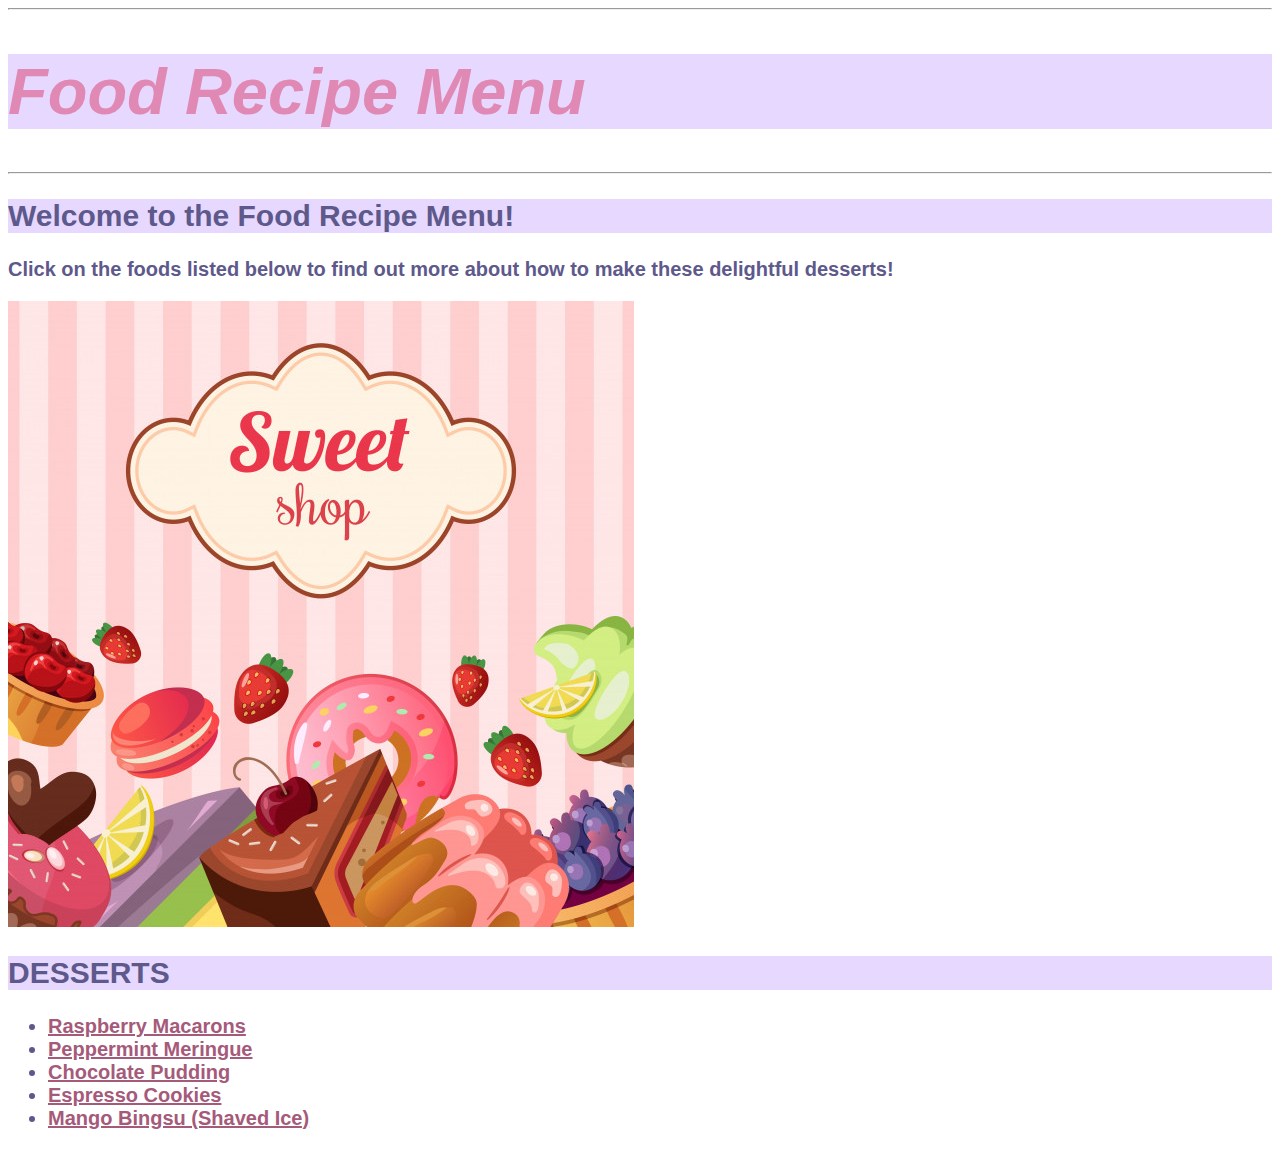
<file: index.html>
<!DOCTYPE html>
<html lang="en">
  <head>
    <meta charset="UTF-8" />
    <meta http-equiv="X-UA-Compatible" content="IE=edge" />
    <meta name="viewport" content="width=device-width, initial-scale=1.0" />
    <title>Menu Page</title>
    <link rel="stylesheet" href="Styling.css" />
  </head>
  <body>
    <hr />
    <h1>Food Recipe Menu</h1>
    <hr />
    <h2>Welcome to the Food Recipe Menu!</h2>
    <p class="Menu">
      Click on the foods listed below to find out more about how to make these
      delightful desserts!
    </p>
    <img class="" src="SweetShop.png" alt="DessertShop Image" />
    <h2>DESSERTS</h2>
    <ul class="All">
      <li><a href="RSPMCA.html"> Raspberry Macarons </a></li>
      <li><a href="PPM.html"> Peppermint Meringue </a></li>
      <li><a href="CHPD.html"> Chocolate Pudding </a></li>
      <li><a href="ESPC.html"> Espresso Cookies </a></li>
      <li><a href="BNGSU.html"> Mango Bingsu (Shaved Ice) </a></li>
    </ul>
  </body>
</html>
</file>
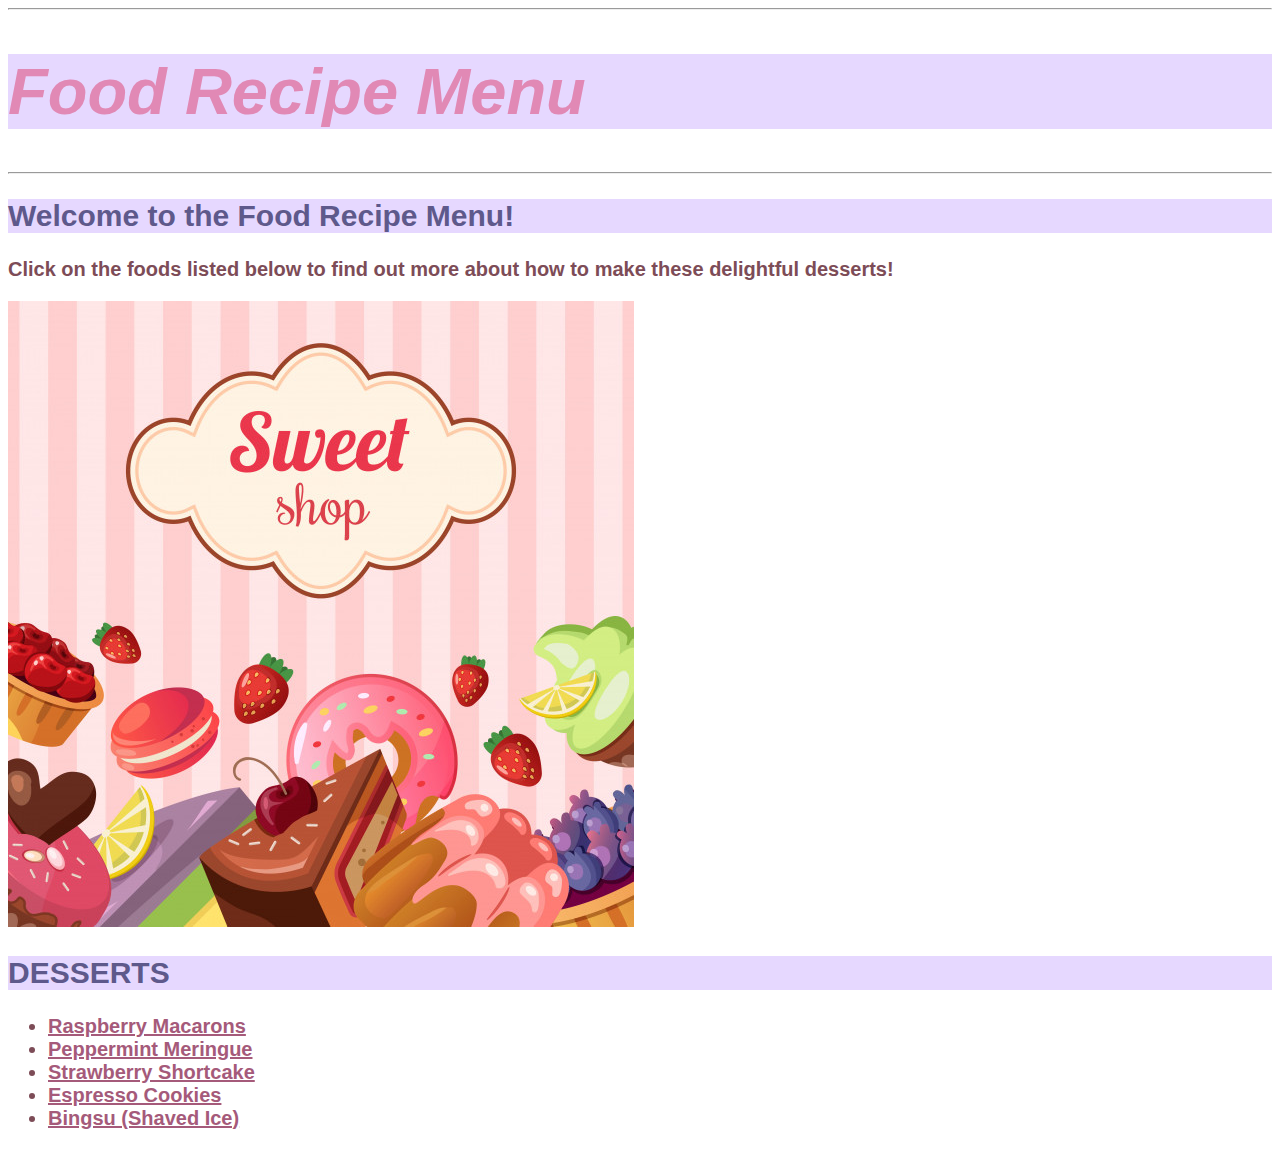
<file: !StartingPage.html>
<!DOCTYPE html>
<html lang="en">
  <head>
    <meta charset="UTF-8" />
    <meta http-equiv="X-UA-Compatible" content="IE=edge" />
    <meta name="viewport" content="width=device-width, initial-scale=1.0" />
    <title>Menu Page</title>
    <link rel="stylesheet" href="Styling.css" />
  </head>
  <body>
    <hr />
    <h1>Food Recipe Menu</h1>
    <hr />
    <h2>Welcome to the Food Recipe Menu!</h2>
    <p class="RegularFont">
      Click on the foods listed below to find out more about how to make these
      delightful desserts!
    </p>
    <img class="" src="SweetShop.png" alt="DessertShop Image" />
    <h2>DESSERTS</h2>
    <ul>
      <li><a href="RSPMCA.html"> Raspberry Macarons </a></li>
      <li><a href="PPM.html"> Peppermint Meringue </a></li>
      <li><a href="STSC.html"> Strawberry Shortcake </a></li>
      <li><a href="ESPC.html"> Espresso Cookies </a></li>
      <li><a href="BNGSU.html"> Bingsu (Shaved Ice) </a></li>
    </ul>
  </body>
</html>
</file>
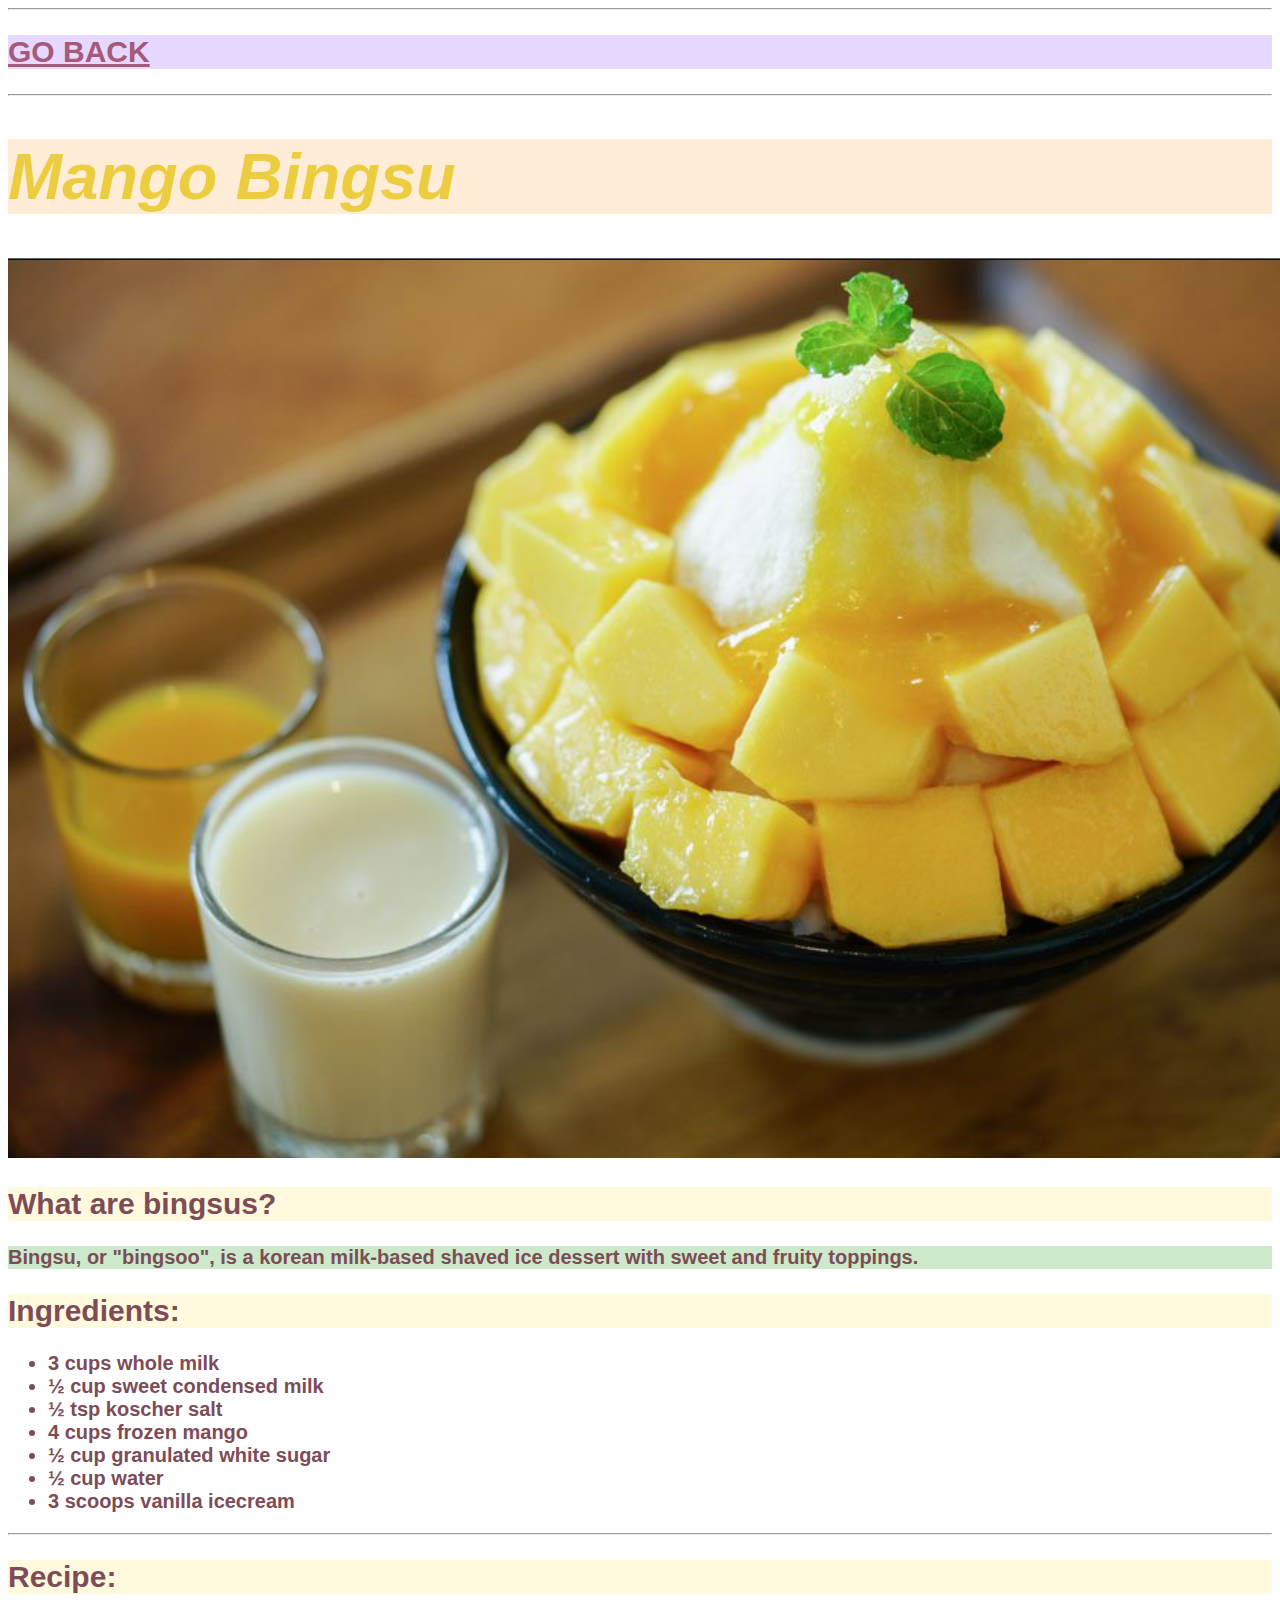
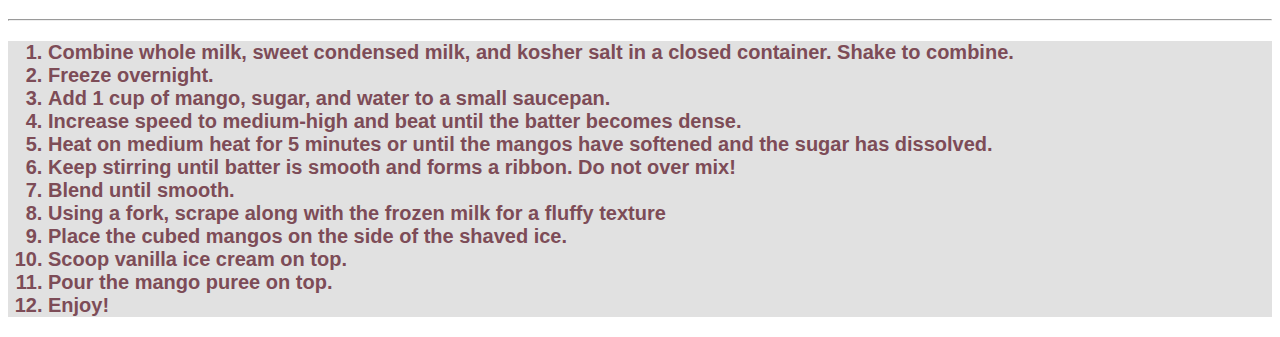
<file: BNGSU.html>
<!DOCTYPE html>
<html lang="en">
  <head>
    <meta charset="UTF-8" />
    <meta http-equiv="X-UA-Compatible" content="IE=edge" />
    <meta name="viewport" content="width=device-width, initial-scale=1.0" />
    <title>Mango Bingsu Recipe</title>
    <link rel="stylesheet" href="Styling.css" />
    <body>
      <hr />
      <h2><a class="Back" href="index.html"> GO BACK </a></h2>
      <hr />
      <h1 class="Bsu">Mango Bingsu</h1>
      <img src="MangoBingsu.png" alt="Mango Bingsu Picture" />
      <h2 class="Bsu">What are bingsus?</h2>
      <p class="Bisu">
        Bingsu, or "bingsoo", is a korean milk-based shaved ice dessert with sweet and fruity toppings.
      </p>
      <h2 class="Bsu">Ingredients:</h2>
      <ul>
        <li>3 cups whole milk </li>
        <li>½ cup sweet condensed milk </li>
        <li>½ tsp koscher salt </li>
        <li>4 cups frozen mango </li>
        <li>½ cup granulated white sugar </li>
        <li>½ cup water </li>
        <li>3 scoops vanilla icecream </li>
      </ul>
      <hr />
      <h2 class="Bsu">Recipe:</h2>
      <hr />
      <ol class="Rasp">
        <li>Combine whole milk, sweet condensed milk, and kosher salt in a closed container. Shake to combine. </li>
        <li>
          Freeze overnight.
        </li>
        <li>
          Add 1 cup of mango, sugar, and water to a small saucepan.
        </li>
        <li>
          Increase speed to medium-high and beat until the batter becomes dense.
        </li>
        <li>Heat on medium heat for 5 minutes or until the mangos have softened and the sugar has dissolved. </li>
        <li>
          Keep stirring until batter is smooth and forms a ribbon. Do not over
          mix!
        </li>
        <li>Blend until smooth. </li>
        <li>
          Using a fork, scrape along with the frozen milk for a fluffy texture
        </li>
        <li>Place the cubed mangos on the side of the shaved ice. </li>
        <li>
          Scoop vanilla ice cream on top.
        </li>
        <li>Pour the mango puree on top.</li>
        <li>
          Enjoy!
        </li>
      </ol>
    </body>
  </html>
</file>
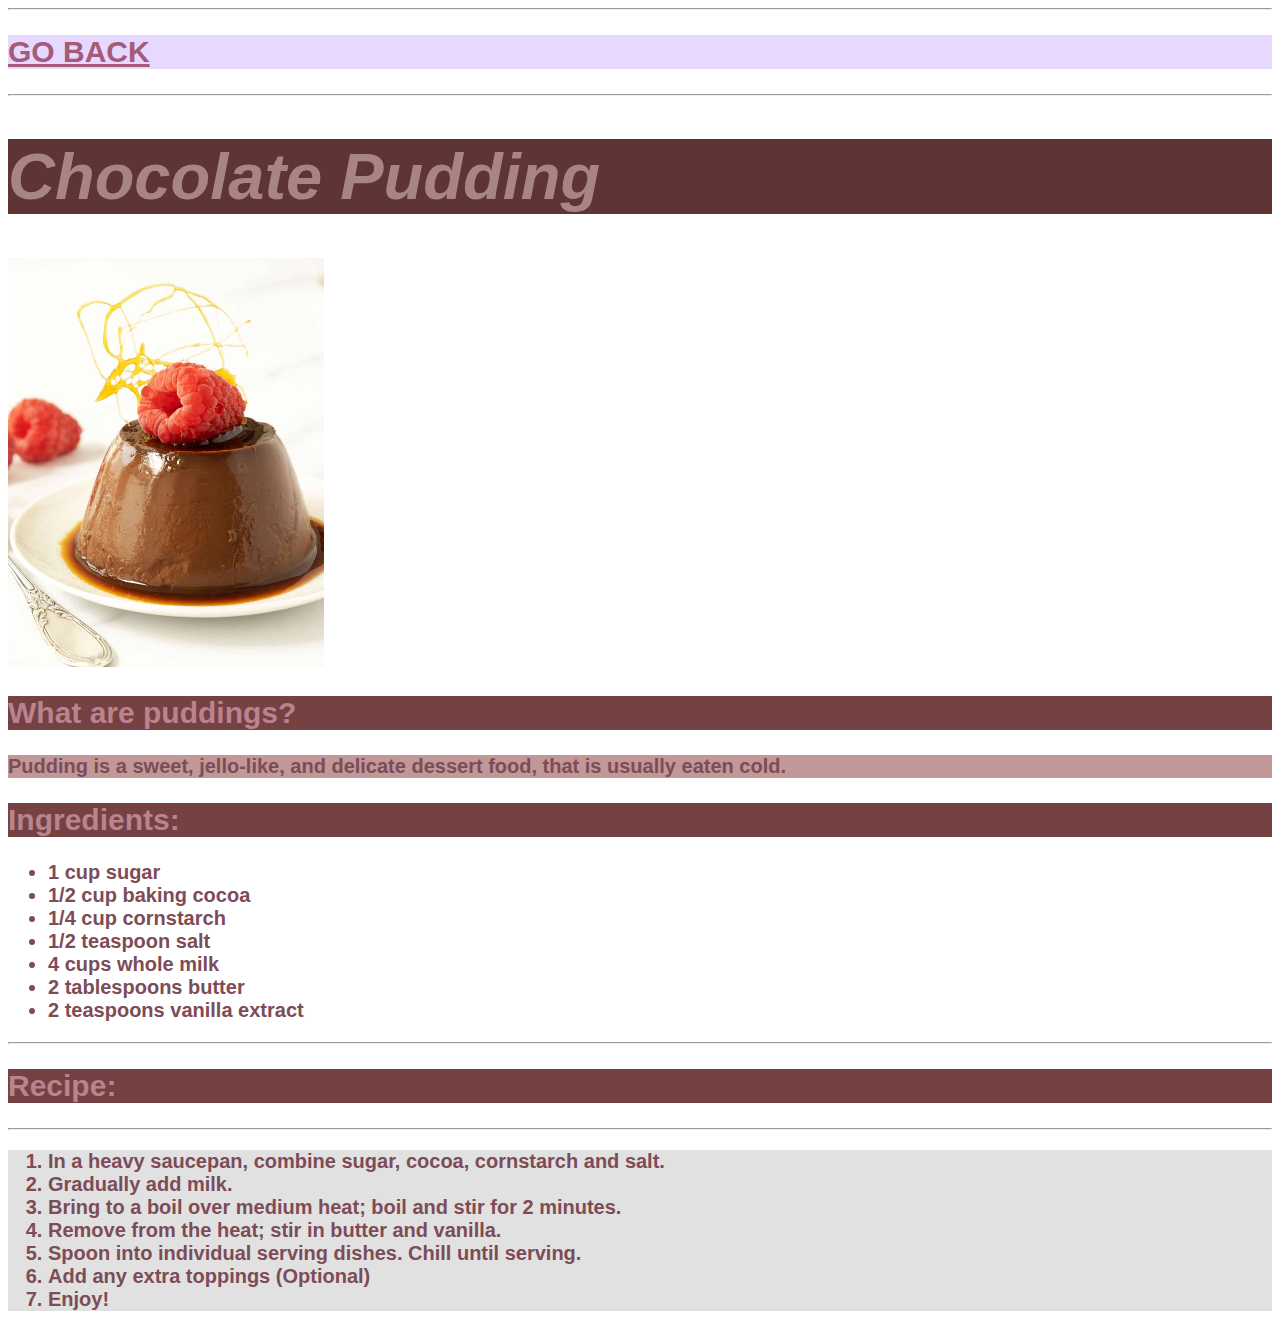
<file: CHPD.html>
<!DOCTYPE html>
<html lang="en">
  <head>
    <meta charset="UTF-8" />
    <meta http-equiv="X-UA-Compatible" content="IE=edge" />
    <meta name="viewport" content="width=device-width, initial-scale=1.0" />
    <title>Strawberry Shortcake Recipe</title>
    <link rel="stylesheet" href="Styling.css" />
  </head>
  <body>
    <hr />
    <h2><a class="Back" href="index.html"> GO BACK </a></h2>
    <hr />
    <h1 class="Pud">Chocolate Pudding</h1>
    <img src="Pudding.png" alt="Chocolate Pudding Image" />
    <h2 class="Pud">What are puddings?</h2>
    <p class="Pud">
      Pudding is a sweet, jello-like, and delicate dessert food, that is usually
      eaten cold.
    </p>
    <h2 class="Pud">Ingredients:</h2>
    <ul>
      <li>1 cup sugar</li>
      <li>1/2 cup baking cocoa</li>
      <li>1/4 cup cornstarch</li>
      <li>1/2 teaspoon salt</li>
      <li>4 cups whole milk</li>
      <li>2 tablespoons butter</li>
      <li>2 teaspoons vanilla extract</li>
    </ul>
    <hr />
    <h2 class="Pud">Recipe:</h2>
    <hr />
    <ol class="Pud">
      <li>In a heavy saucepan, combine sugar, cocoa, cornstarch and salt.</li>
      <li>Gradually add milk.</li>
      <li>Bring to a boil over medium heat; boil and stir for 2 minutes.</li>
      <li>Remove from the heat; stir in butter and vanilla.</li>
      <li>Spoon into individual serving dishes. Chill until serving.</li>
      <li>Add any extra toppings (Optional)</li>
      <li>Enjoy!</li>
    </ol>
  </body>
</html>
</file>
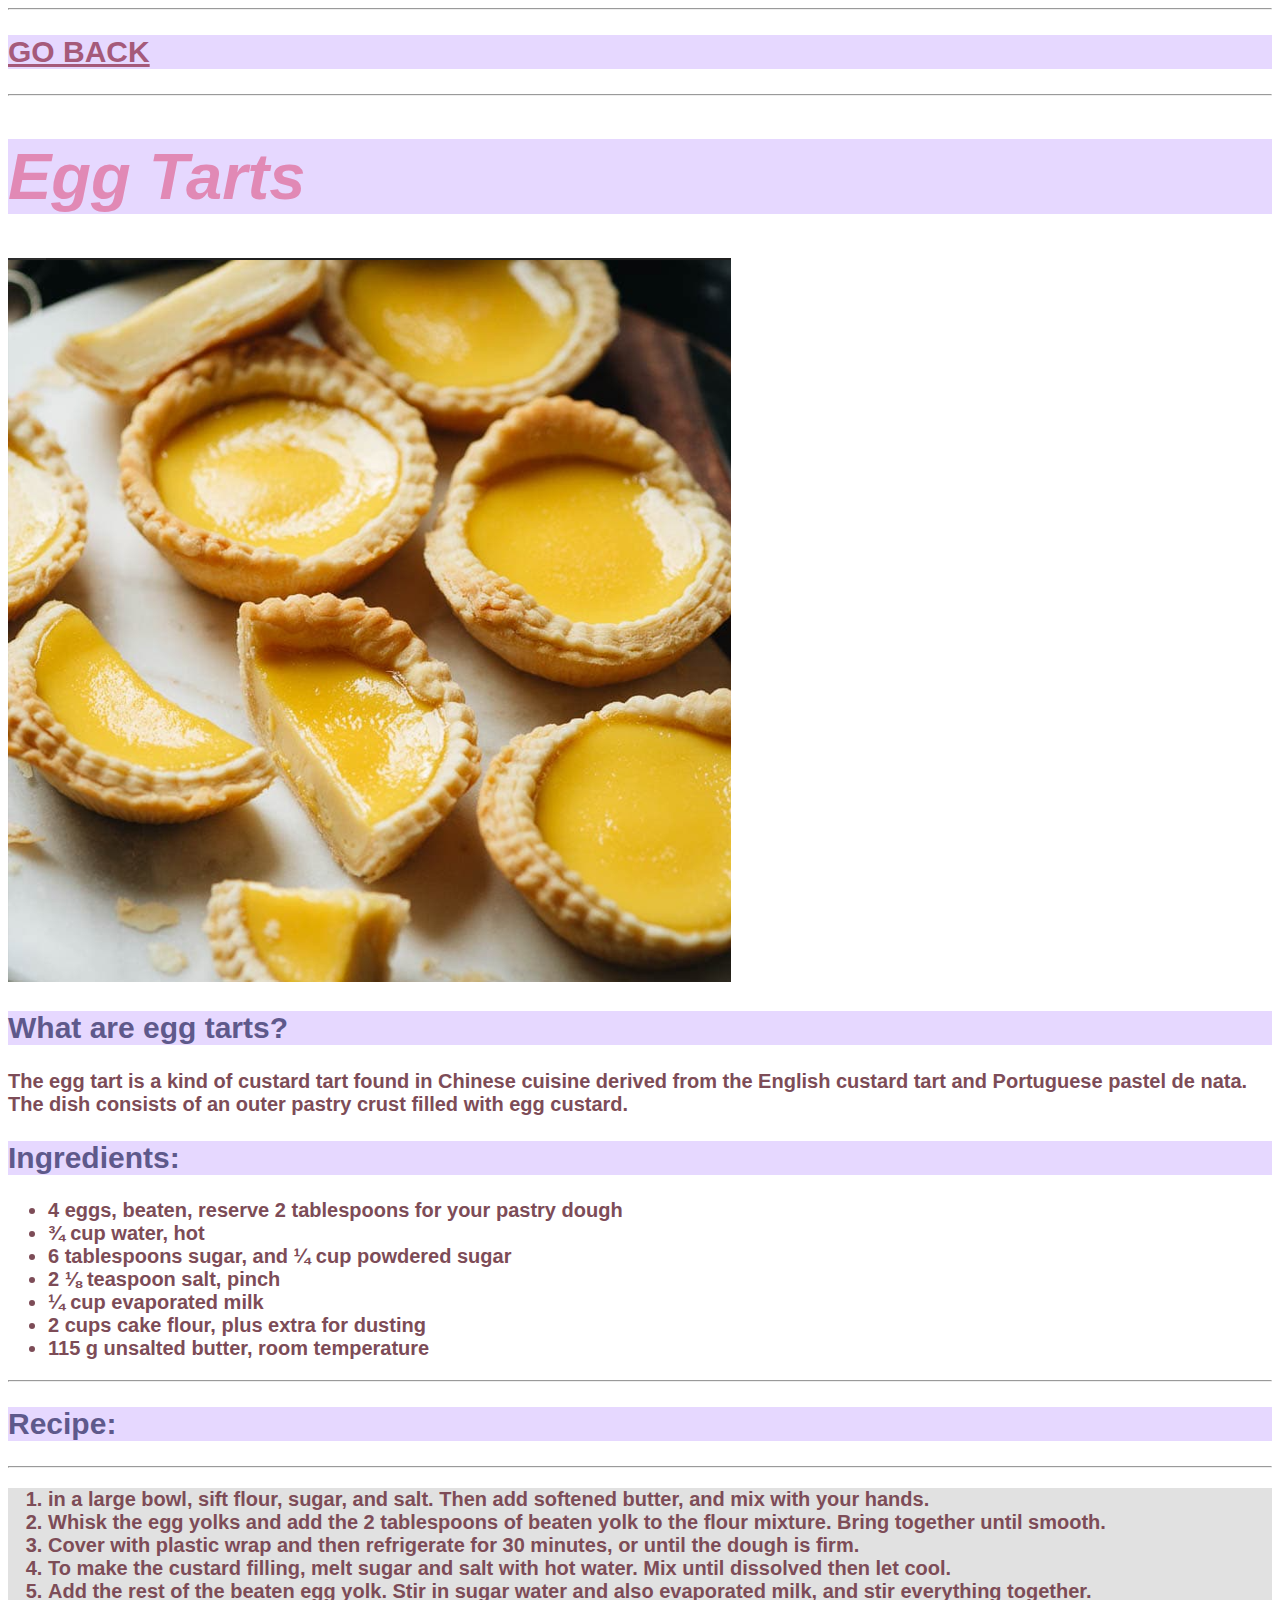
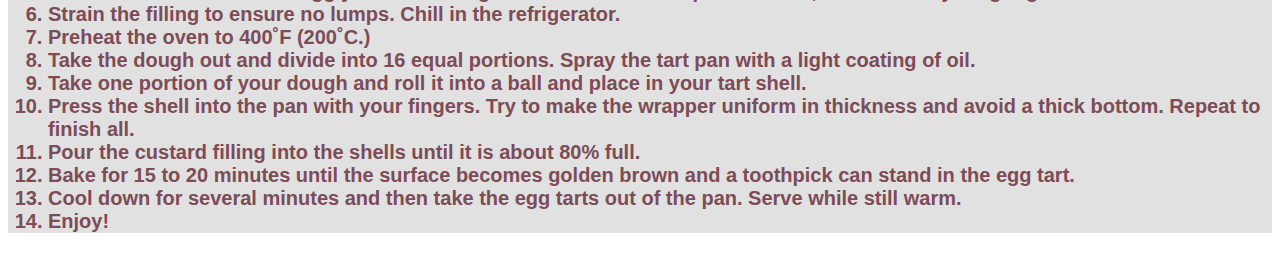
<file: EGG.html>
<!DOCTYPE html>
<html lang="en">
  <head>
    <meta charset="UTF-8" />
    <meta http-equiv="X-UA-Compatible" content="IE=edge" />
    <meta name="viewport" content="width=device-width, initial-scale=1.0" />
    <title>Egg Tarts Recipe</title>
    <link rel="stylesheet" href="Styling.css" />
  </head>
  <body>
    <hr />
    <h2><a class="Back" href="index.html"> GO BACK </a></h2>
    <hr />
    <h1 class="Egg">Egg Tarts</h1>
    <img src="EggTrats.png" alt="Egg Tarts Image" />
    <h2 class="Egg">What are egg tarts?</h2>
    <p class="Egg">
      The egg tart is a kind of custard tart found in Chinese cuisine derived
      from the English custard tart and Portuguese pastel de nata. The dish
      consists of an outer pastry crust filled with egg custard.
    </p>
    <h2 class="Egg">Ingredients:</h2>
    <ul>
      <li>4 eggs, beaten, reserve 2 tablespoons for your pastry dough</li>
      <li>¾ cup water, hot</li>
      <li>6 tablespoons sugar, and ¼ cup powdered sugar</li>
      <li>2 ⅛ teaspoon salt, pinch</li>
      <li>¼ cup evaporated milk</li>
      <li>2 cups cake flour, plus extra for dusting</li>
      <li>115 g unsalted butter, room temperature</li>
    </ul>
    <hr />
    <h2 class="Egg">Recipe:</h2>
    <hr />
    <ol class="Egg">
      <li>
        in a large bowl, sift flour, sugar, and salt. Then add softened butter,
        and mix with your hands.
      </li>
      <li>
        Whisk the egg yolks and add the 2 tablespoons of beaten yolk to the
        flour mixture. Bring together until smooth.
      </li>
      <li>
        Cover with plastic wrap and then refrigerate for 30 minutes, or until
        the dough is firm.
      </li>
      <li>
        To make the custard filling, melt sugar and salt with hot water. Mix
        until dissolved then let cool.
      </li>
      <li>
        Add the rest of the beaten egg yolk. Stir in sugar water and also
        evaporated milk, and stir everything together.
      </li>
      <li>Strain the filling to ensure no lumps. Chill in the refrigerator.</li>
      <li>Preheat the oven to 400˚F (200˚C.)</li>
      <li>
        Take the dough out and divide into 16 equal portions. Spray the tart pan
        with a light coating of oil.
      </li>
      <li>
        Take one portion of your dough and roll it into a ball and place in your
        tart shell.
      </li>
      <li>
        Press the shell into the pan with your fingers. Try to make the wrapper
        uniform in thickness and avoid a thick bottom. Repeat to finish all.
      </li>
      <li>
        Pour the custard filling into the shells until it is about 80% full.
      </li>
      <li>
        Bake for 15 to 20 minutes until the surface becomes golden brown and a
        toothpick can stand in the egg tart.
      </li>
      <li>
        Cool down for several minutes and then take the egg tarts out of the
        pan. Serve while still warm.
      </li>
      <li>Enjoy!</li>
    </ol>
  </body>
</html>
</file>
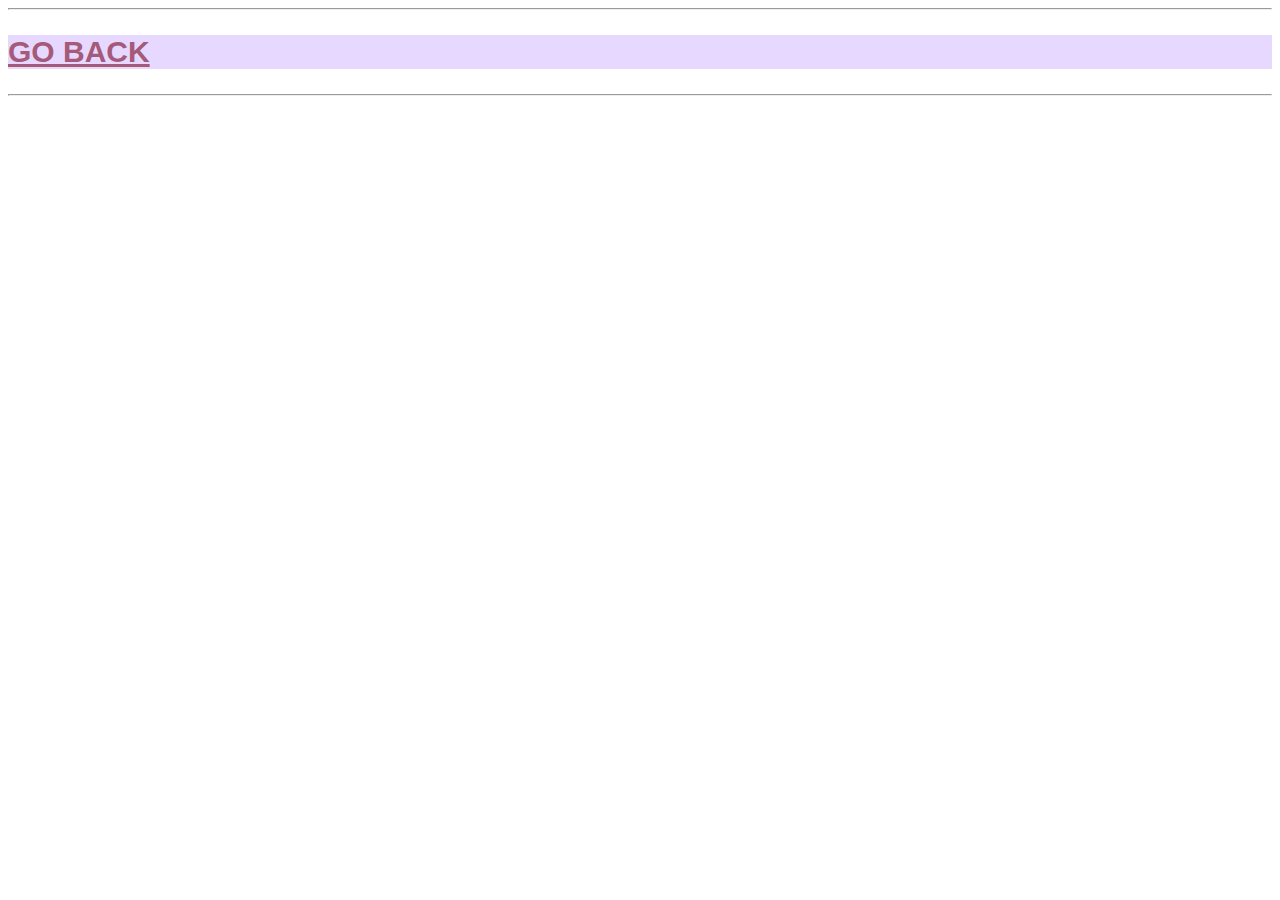
<file: ESPC.html>
<!DOCTYPE html>
<html lang="en">
  <head>
    <meta charset="UTF-8" />
    <meta http-equiv="X-UA-Compatible" content="IE=edge" />
    <meta name="viewport" content="width=device-width, initial-scale=1.0" />
    <title>Espresso Cookies Recipe</title>
    <link rel="stylesheet" href="Styling.css" />
  </head>
  <body>
    <hr />
    <h2><a class="Back" href="index.html"> GO BACK </a></h2>
    <hr />
  </body>
</html>
</file>
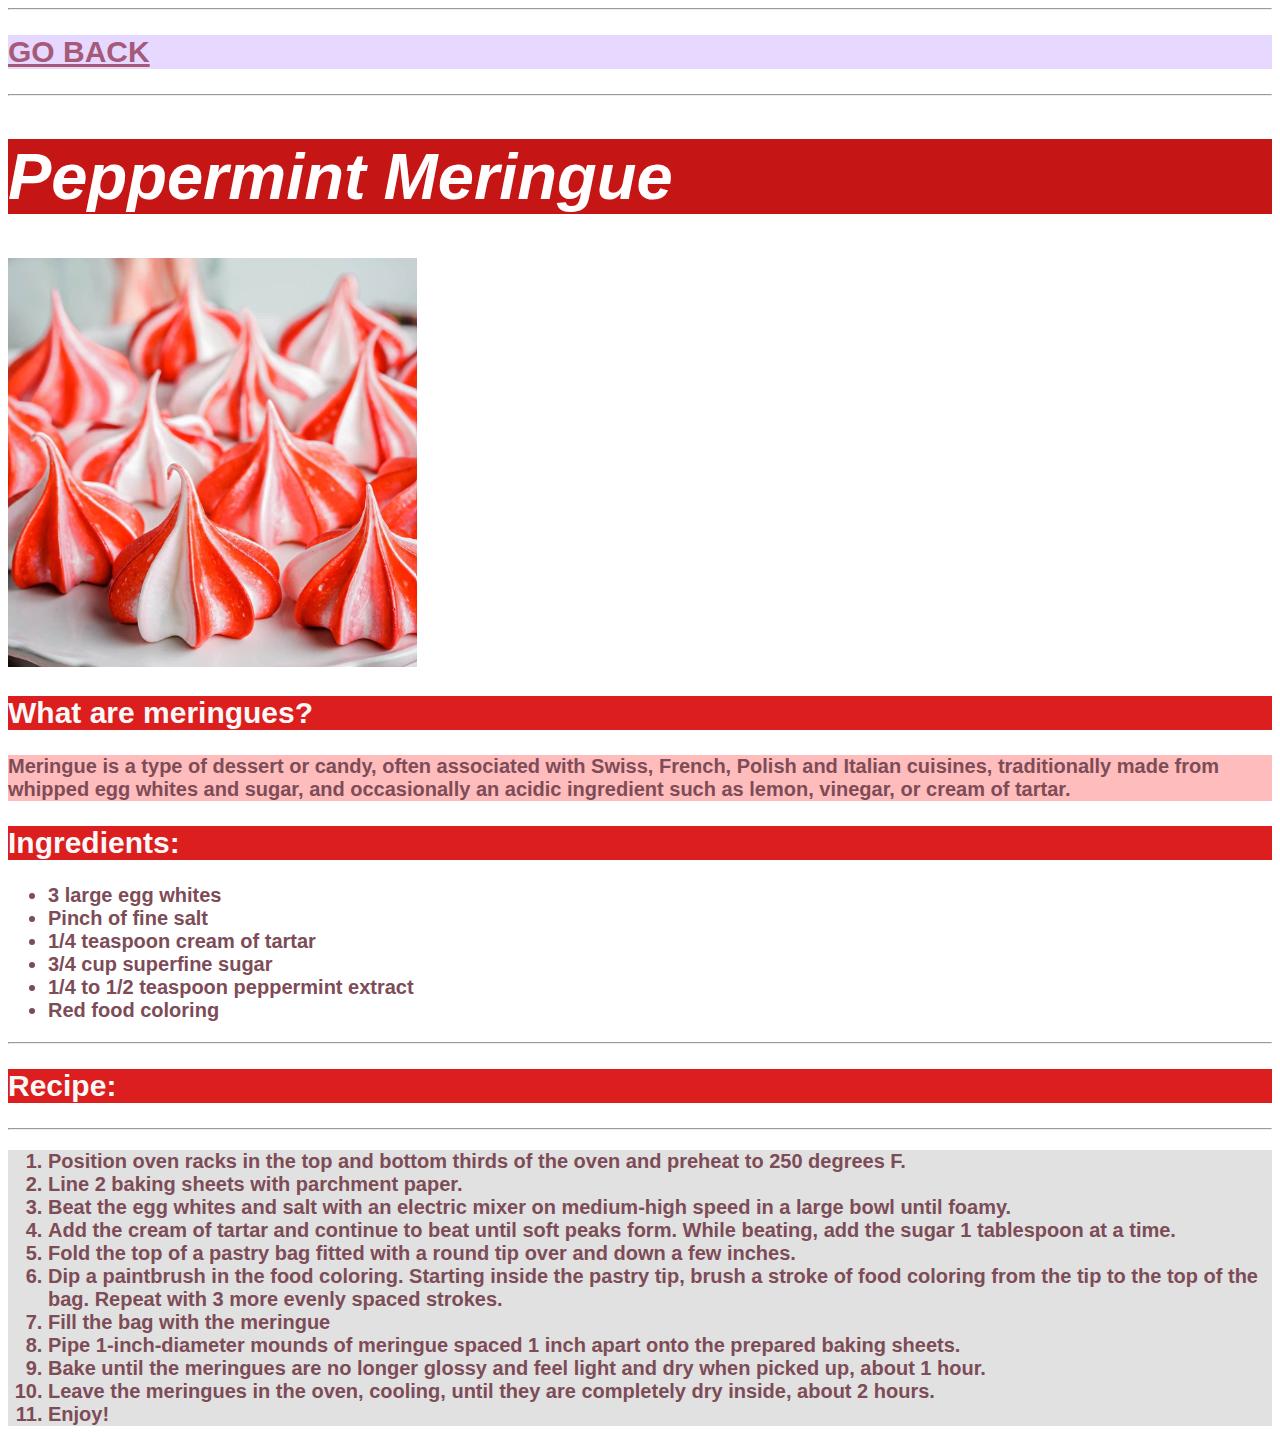
<file: PPM.html>
<!DOCTYPE html>
<html lang="en">
  <head>
    <meta charset="UTF-8" />
    <meta http-equiv="X-UA-Compatible" content="IE=edge" />
    <meta name="viewport" content="width=device-width, initial-scale=1.0" />
    <title>Peppermint Meringue Recipe</title>
    <link rel="stylesheet" href="Styling.css" />
  </head>
  <body>
    <hr />
    <h2><a class="Back" href="index.html"> GO BACK </a></h2>
    <hr />
    <h1 class="Pep">Peppermint Meringue</h1>
    <img src="Peppermint Meringue.png" alt="Peppermint Meringue Image" />
    <h2 class="Pep">What are meringues?</h2>
    <p class="Pep">
      Meringue is a type of dessert or candy, often associated with Swiss,
      French, Polish and Italian cuisines, traditionally made from whipped egg
      whites and sugar, and occasionally an acidic ingredient such as lemon,
      vinegar, or cream of tartar.
    </p>
    <h2 class="Pep">Ingredients:</h2>
    <ul>
      <li>3 large egg whites</li>
      <li>Pinch of fine salt</li>
      <li>1/4 teaspoon cream of tartar</li>
      <li>3/4 cup superfine sugar</li>
      <li>1/4 to 1/2 teaspoon peppermint extract</li>
      <li>Red food coloring</li>
    </ul>
    <hr />
    <h2 class="Pep">Recipe:</h2>
    <hr />
    <ol class="Pep">
      <li>
        Position oven racks in the top and bottom thirds of the oven and preheat
        to 250 degrees F.
      </li>
      <li>Line 2 baking sheets with parchment paper.</li>
      <li>
        Beat the egg whites and salt with an electric mixer on medium-high speed
        in a large bowl until foamy.
      </li>
      <li>
        Add the cream of tartar and continue to beat until soft peaks form.
        While beating, add the sugar 1 tablespoon at a time.
      </li>
      <li>
        Fold the top of a pastry bag fitted with a round tip over and down a few
        inches.
      </li>
      <li>
        Dip a paintbrush in the food coloring. Starting inside the pastry tip,
        brush a stroke of food coloring from the tip to the top of the bag.
        Repeat with 3 more evenly spaced strokes.
      </li>
      <li>Fill the bag with the meringue</li>
      <li>
        Pipe 1-inch-diameter mounds of meringue spaced 1 inch apart onto the
        prepared baking sheets.
      </li>
      <li>
        Bake until the meringues are no longer glossy and feel light and dry
        when picked up, about 1 hour.
      </li>
      <li>
        Leave the meringues in the oven, cooling, until they are completely dry
        inside, about 2 hours.
      </li>
      <li>Enjoy!</li>
    </ol>
  </body>
</html>
</file>
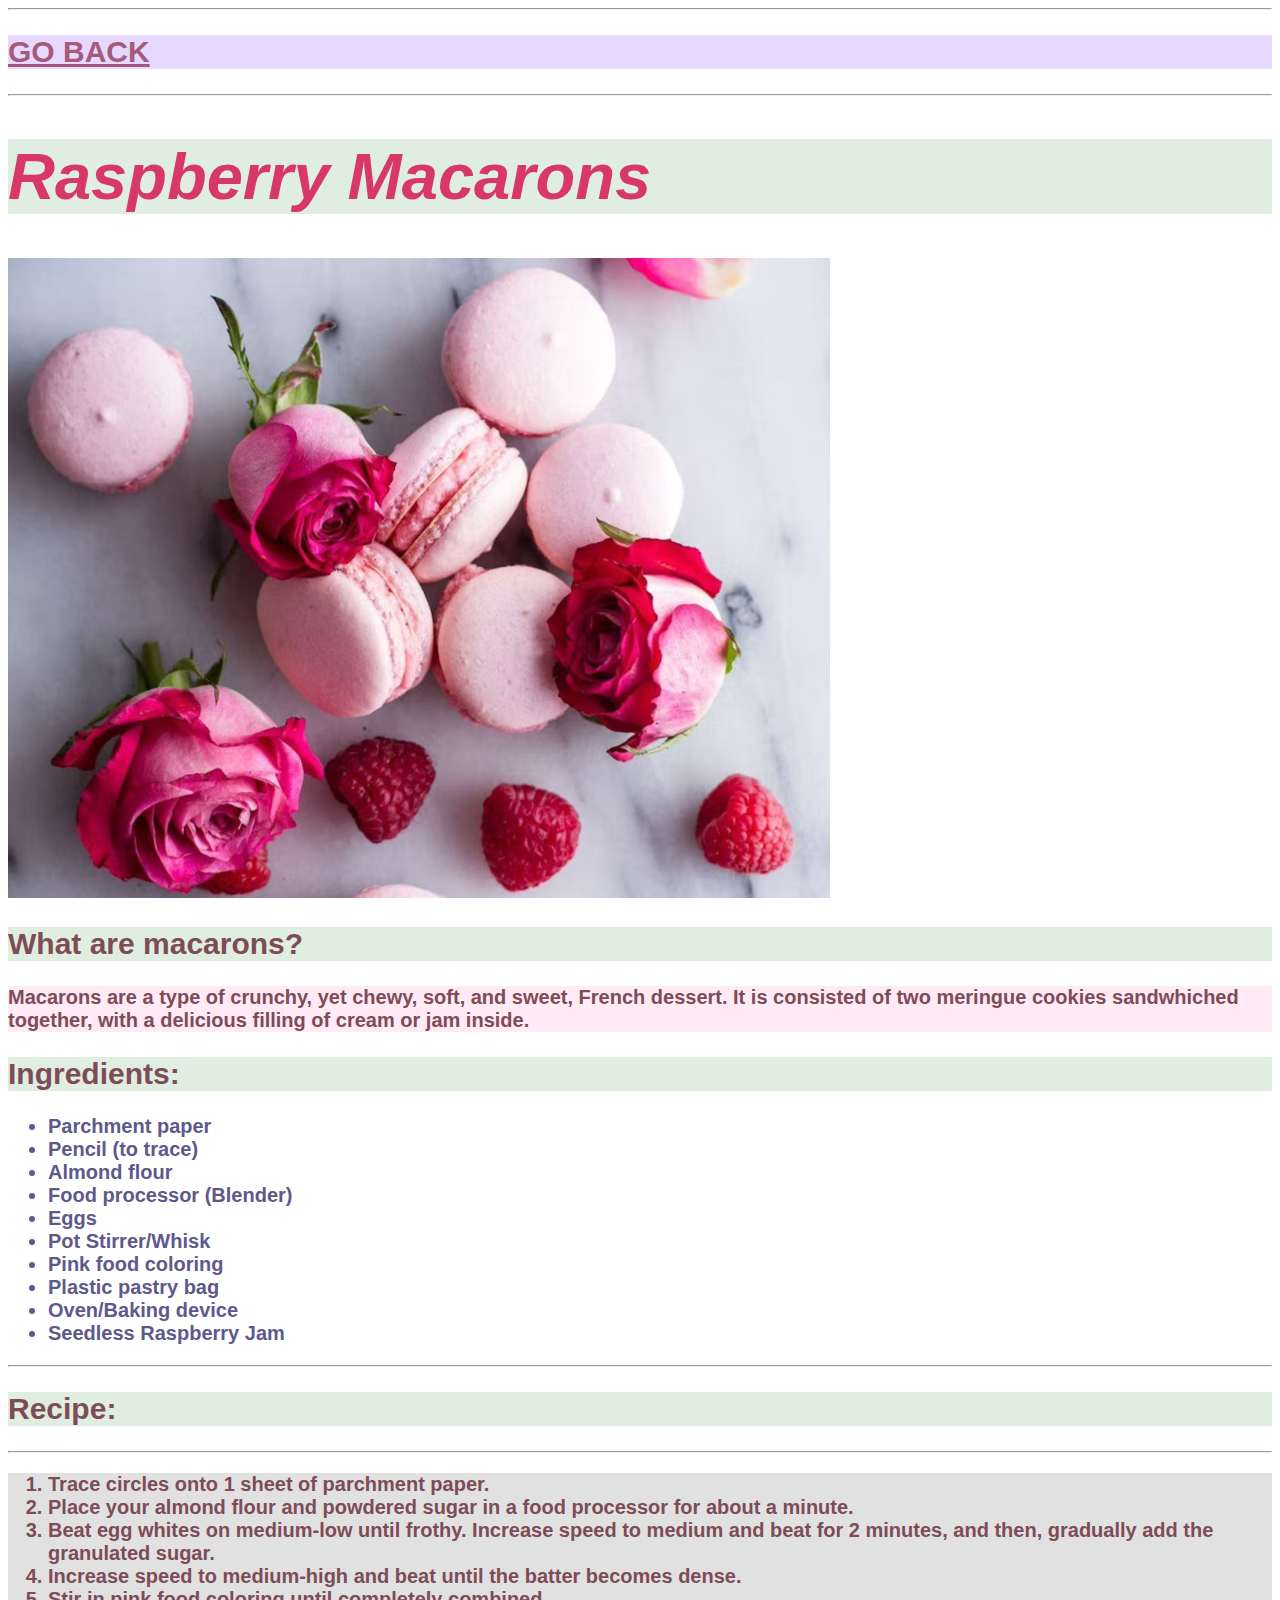
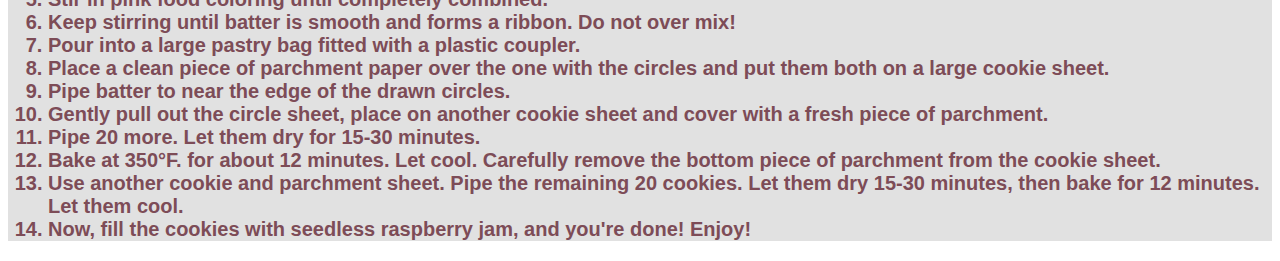
<file: RSPMCA.html>
<!DOCTYPE html>
<html lang="en">
  <head>
    <meta charset="UTF-8" />
    <meta http-equiv="X-UA-Compatible" content="IE=edge" />
    <meta name="viewport" content="width=device-width, initial-scale=1.0" />
    <title>Raspberry Macarons Recipe</title>
    <link rel="stylesheet" href="Styling.css" />
  </head>
  <body>
    <hr />
    <h2><a class="Back" href="index.html"> GO BACK </a></h2>
    <hr />
    <h1 class="Rasp">Raspberry Macarons</h1>
    <img src="RaspberryMacarons.png" alt="Raspberry Macarons Picture" />
    <h2 class="Rasp">What are macarons?</h2>
    <p class="RaspI">
      Macarons are a type of crunchy, yet chewy, soft, and sweet, French
      dessert. It is consisted of two meringue cookies sandwhiched together,
      with a delicious filling of cream or jam inside.
    </p>
    <h2 class="Rasp">Ingredients:</h2>
    <ul class="All">
      <li>Parchment paper</li>
      <li>Pencil (to trace)</li>
      <li>Almond flour</li>
      <li>Food processor (Blender)</li>
      <li>Eggs</li>
      <li>Pot Stirrer/Whisk</li>
      <li>Pink food coloring</li>
      <li>Plastic pastry bag</li>
      <li>Oven/Baking device</li>
      <li>Seedless Raspberry Jam</li>
    </ul>
    <hr />
    <h2 class="Rasp">Recipe:</h2>
    <hr />
    <ol class="Rasp">
      <li>Trace circles onto 1 sheet of parchment paper.</li>
      <li>
        Place your almond flour and powdered sugar in a food processor for about
        a minute.
      </li>
      <li>
        Beat egg whites on medium-low until frothy. Increase speed to medium and
        beat for 2 minutes, and then, gradually add the granulated sugar.
      </li>
      <li>
        Increase speed to medium-high and beat until the batter becomes dense.
      </li>
      <li>Stir in pink food coloring until completely combined.</li>
      <li>
        Keep stirring until batter is smooth and forms a ribbon. Do not over
        mix!
      </li>
      <li>Pour into a large pastry bag fitted with a plastic coupler.</li>
      <li>
        Place a clean piece of parchment paper over the one with the circles and
        put them both on a large cookie sheet.
      </li>
      <li>Pipe batter to near the edge of the drawn circles.</li>
      <li>
        Gently pull out the circle sheet, place on another cookie sheet and
        cover with a fresh piece of parchment.
      </li>
      <li>Pipe 20 more. Let them dry for 15-30 minutes.</li>
      <li>
        Bake at 350°F. for about 12 minutes. Let cool. Carefully remove the
        bottom piece of parchment from the cookie sheet.
      </li>
      <li>
        Use another cookie and parchment sheet. Pipe the remaining 20 cookies.
        Let them dry 15-30 minutes, then bake for 12 minutes. Let them cool.
      </li>
      <li>
        Now, fill the cookies with seedless raspberry jam, and you're done!
        Enjoy!
      </li>
    </ol>
  </body>
</html>
</file>
<file: Styling.css>
h1 {
    font-family:'Segoe UI', Tahoma, Geneva, Verdana, sans-serif;
    font-size: 65px;
    font-style: italic;
    color:rgb(225, 137, 181);
    background-color: rgb(230, 216, 255);
}
h1.Rasp {
    color:rgb(215, 56, 104);
    background-color: rgb(224, 238, 223);
}
h1.Bsu {
    color:rgb(237, 205, 64);
    background-color: #ffedd8;
}
h1.Pep {
    color:rgb(255, 253, 253);
    background-color: #c61515;
}
h1.Pud {
    color:rgb(168, 132, 132);
    background-color: #5f3434;
}
p {
    font-family:'Segoe UI', Tahoma, Geneva, Verdana, sans-serif;
    font-size: 20px;
    font-weight: 600;
    color:rgb(125, 76, 87);
}
p.Menu {
    color:rgb(94, 89, 139);
}
p.RaspI {
    background-color:rgb(255, 234, 245)
}
p.Bisu {
    background-color:rgb(204, 233, 203)
}
p.Pep {
    background-color:rgb(255, 188, 188)
}
p.Pud {
    background-color:rgb(193, 151, 151)
}
h2 {
    font-family:'Segoe UI', Tahoma, Geneva, Verdana, sans-serif;
    font-size: 30px;
    font-weight: bold;
    color:rgb(94, 89, 139);
    background-color: rgb(230, 216, 255);
}
h2.Rasp {
    color:rgb(125, 76, 87);
    background-color: rgb(224, 238, 223);
}
h2.Bsu {
    color:rgb(125, 76, 87);
    background-color: rgb(255, 249, 222);
}
h2.Pep {
    color:rgb(248, 248, 248);
    background-color: rgb(220, 30, 30);
}
h2.Pud {
    color:rgb(186, 131, 142);
    background-color: rgb(116, 66, 66);
}
ul.All {
    color:rgb(94, 89, 139);
}
ul {
    font-family:'Segoe UI', Tahoma, Geneva, Verdana, sans-serif;
    font-size: 20px;
    font-weight: 600;
    color:rgb(125, 76, 87);
}
ol {
    font-family:'Segoe UI', Tahoma, Geneva, Verdana, sans-serif;
    font-size: 20px;
    font-weight: 600;
    color:rgb(125, 76, 87);
    background-color:rgb(225, 225, 225)
}
a {
    color:rgb(165, 90, 122);
}
a.Back {
    font-family:'Segoe UI', Tahoma, Geneva, Verdana, sans-serif;
    background-color: rgb(230, 216, 255);
    color:rgb(165, 90, 122);
}
</file>
